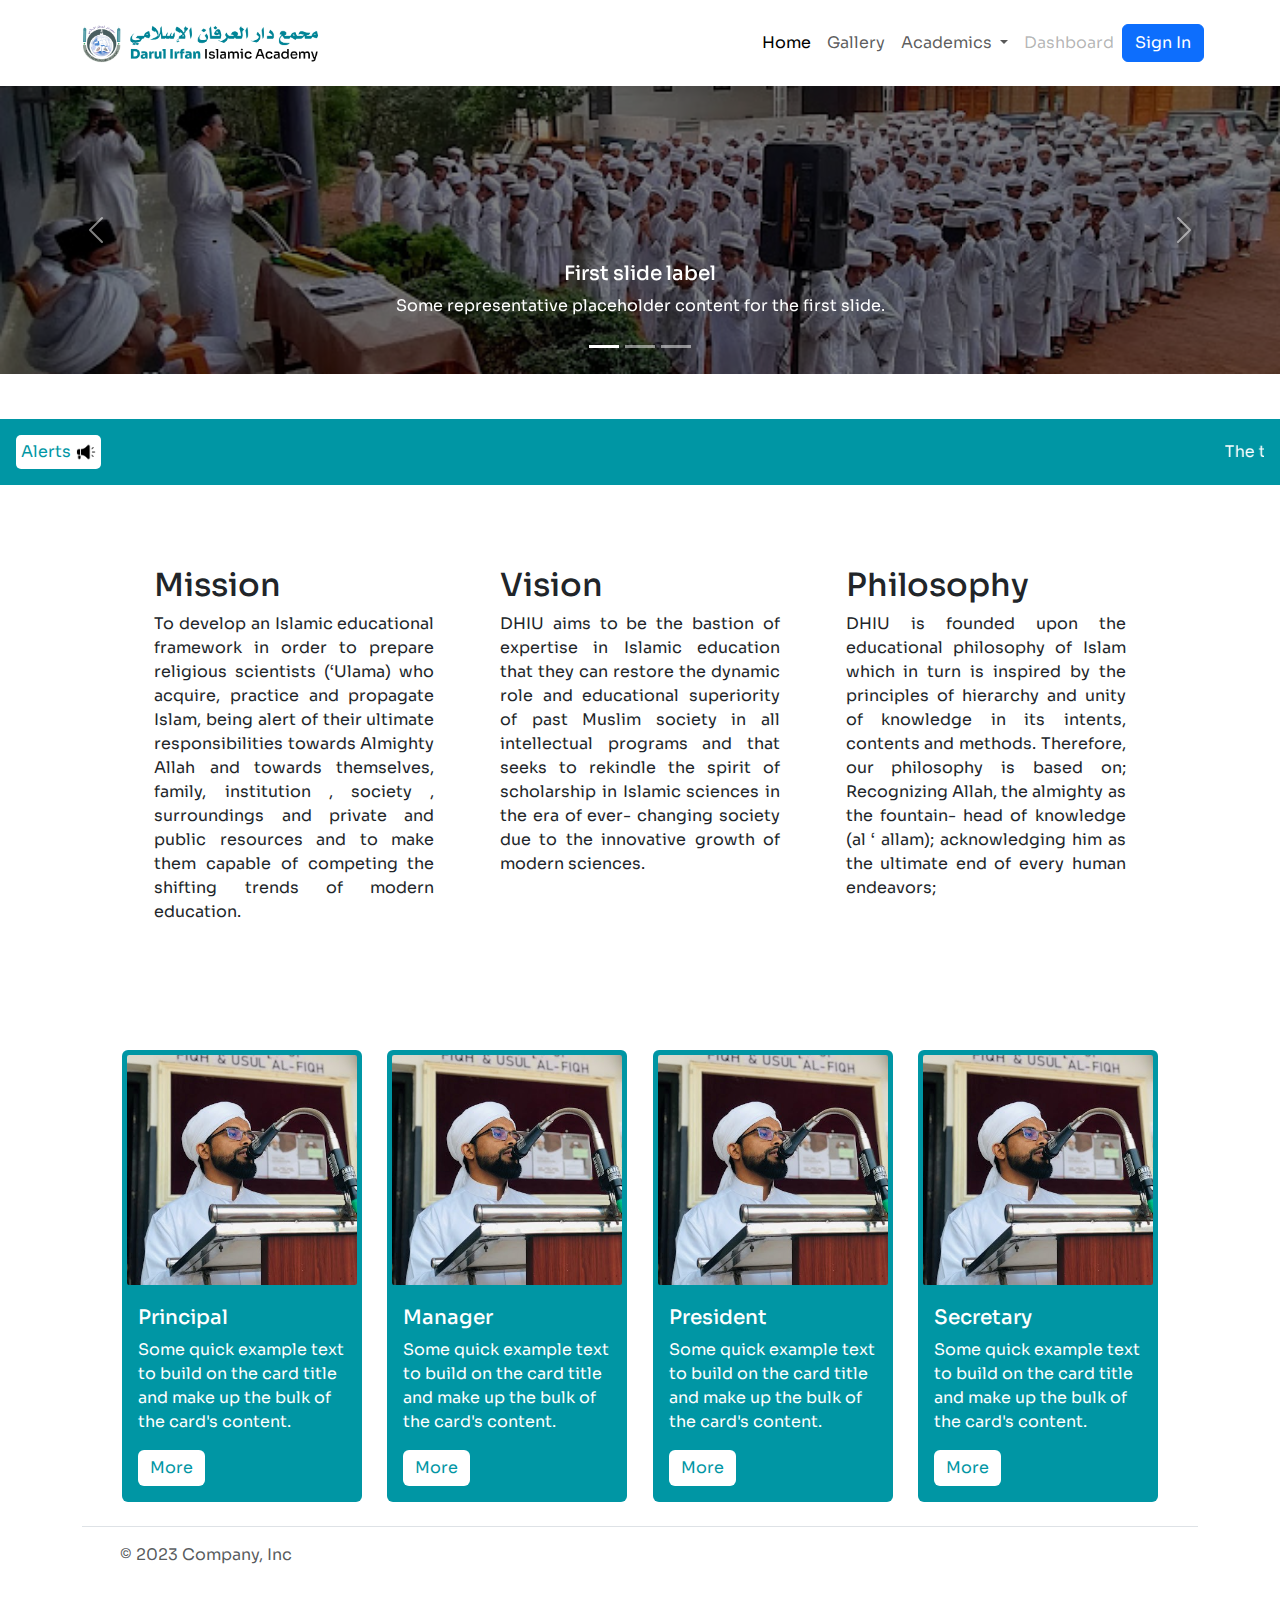
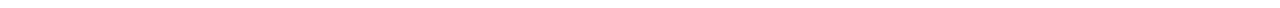
<file: index.html>
<!doctype html>
<html lang="en">
<head>
    <meta charset="UTF-8">
    <meta name="viewport"
          content="width=device-width, user-scalable=no, initial-scale=1.0, maximum-scale=1.0, minimum-scale=1.0">
    <meta http-equiv="X-UA-Compatible" content="ie=edge">

    <title>Darul Irfan Islamic Academy</title>
    <link rel="stylesheet" href="/css/bootstrap.min.css">
    <link rel="stylesheet" href="style.css">
    <link rel="shortcut icon" href="/IMGS/unnamed.jpg" type="image/jpg">
</head>
<body>

<header class="nvb">
<nav class="navbar navbar-expand-lg bs-body-tertiary">
    <!-- <button class="navbar-toggler" type="button" data-bs-toggle="collapse" data-bs-target="#navbarSupportedContent" aria-controls="navbarSupportedContent" aria-expanded="false" aria-label="Toggle navigation">
        <span class="navbar-toggler-icon"></span>
    </button> -->
    <div class="container-fluid">
<!--            <a class="navbar-brand" href="#">-->
<!--                <img src="/IMGS/unnamed.jpg" alt="Bootstrap" width="50" height="50">-->
<!--            </a>-->

        <a class="navbar-brand" href="#">
            <img src="/IMGS/logo.png" alt="Bootstrap" width="100%" height="60">
        </a>
        <button class="navbar-toggler" type="button" data-bs-toggle="collapse" data-bs-target="#navbarSupportedContent" aria-controls="navbarSupportedContent" aria-expanded="false" aria-label="Toggle navigation">
            <span class="navbar-toggler-icon"></span>
        </button>
<!--        <a class="navbar-brand" href="#"> <span class="di-bold">Darul Irfan</span> <br> <span class="di-nor">Islamic Academy</span> </a>-->
        <!-- <button class="navbar-toggler" type="button" data-bs-toggle="collapse" data-bs-target="#navbarSupportedContent" aria-controls="navbarSupportedContent" aria-expanded="false" aria-label="Toggle navigation">
            <span class="navbar-toggler-icon"></span>
        </button> -->
        <div class="collapse navbar-collapse nav-links" id="navbarSupportedContent">
            <ul class="navbar-nav ms-auto mb-2 mb-lg-0">
                <li class="nav-item">
                    <a class="nav-link active" aria-current="page" href="#">Home</a>
                </li>
                <li class="nav-item">
                    <a class="nav-link" href="/gallery.html">Gallery</a>
                </li>
                <li class="nav-item dropdown">
                    <a class="nav-link dropdown-toggle" href="#" role="button" data-bs-toggle="dropdown" aria-expanded="false">
                        Academics
                    </a>
                    <ul class="dropdown-menu ddm">
                        <li><a class="dropdown-item" href="#">Secondary</a></li>
                        <li><a class="dropdown-item" href="#">Senior Secondary</a></li>
                        
                        <li><a class="dropdown-item" href="#">Degree</a></li>
                    </ul>
                </li>
                <li class="nav-item">
                    <a class="nav-link disabled">Dashboard</a>
                </li>
            </ul>
<!--            <form class="d-flex" role="search">-->
<!--                <input class="form-control me-2" type="search" placeholder="Search" aria-label="Search">-->
<!--                <button class="btn btn-outline-success" type="submit">Search</button>-->
<!--            </form>-->
            <div class="d-grid gap-2 d-md-block">
                <button type="button" class="btn btn-primary" data-bs-toggle="modal" data-bs-target="#exampleModal">Sign In</button>
<!--                <button class="btn btn-primary" type="button">Button</button>-->
            </div>
        </div>
    </div>
</nav>
</header>

<header>
<nav class="navbar navbar-expand-lg bs-body-tertiary">
    <!-- <button class="navbar-toggler" type="button" data-bs-toggle="collapse" data-bs-target="#navbarSupportedContent" aria-controls="navbarSupportedContent" aria-expanded="false" aria-label="Toggle navigation">
        <span class="navbar-toggler-icon"></span>
    </button> -->
    <div class="container-fluid">
<!--            <a class="navbar-brand" href="#">-->
<!--                <img src="/IMGS/unnamed.jpg" alt="Bootstrap" width="50" height="50">-->
<!--            </a>-->

        <a class="navbar-brand" href="#">
            <img src="/IMGS/logo.png" alt="Bootstrap" width="100%" height="60">
        </a>
        <button class="navbar-toggler" type="button" data-bs-toggle="collapse" data-bs-target="#navbarSupportedContent" aria-controls="navbarSupportedContent" aria-expanded="false" aria-label="Toggle navigation">
            <span class="navbar-toggler-icon"></span>
        </button>
<!--        <a class="navbar-brand" href="#"> <span class="di-bold">Darul Irfan</span> <br> <span class="di-nor">Islamic Academy</span> </a>-->
        <!-- <button class="navbar-toggler" type="button" data-bs-toggle="collapse" data-bs-target="#navbarSupportedContent" aria-controls="navbarSupportedContent" aria-expanded="false" aria-label="Toggle navigation">
            <span class="navbar-toggler-icon"></span>
        </button> -->
        <div class="collapse navbar-collapse nav-links" id="navbarSupportedContent">
            <ul class="navbar-nav ms-auto mb-2 mb-lg-0">
                <li class="nav-item">
                    <a class="nav-link active" aria-current="page" href="#">Home</a>
                </li>
                <li class="nav-item">
                    <a class="nav-link" href="/gallery.html">Gallery</a>
                </li>
                <li class="nav-item dropdown">
                    <a class="nav-link dropdown-toggle" href="#" role="button" data-bs-toggle="dropdown" aria-expanded="false">
                        Academics
                    </a>
                    <ul class="dropdown-menu ddm">
                        <li><a class="dropdown-item" href="#">Secondary</a></li>
                        <li><a class="dropdown-item" href="#">Senior Secondary</a></li>
                        
                        <li><a class="dropdown-item" href="#">Degree</a></li>
                    </ul>
                </li>
                <li class="nav-item">
                    <a class="nav-link disabled">Dashboard</a>
                </li>
            </ul>
<!--            <form class="d-flex" role="search">-->
<!--                <input class="form-control me-2" type="search" placeholder="Search" aria-label="Search">-->
<!--                <button class="btn btn-outline-success" type="submit">Search</button>-->
<!--            </form>-->
            <div class="d-grid gap-2 d-md-block">
                <button type="button" class="btn btn-primary" data-bs-toggle="modal" data-bs-target="#exampleModal">Sign In</button>
<!--                <button class="btn btn-primary" type="button">Button</button>-->
            </div>
        </div>
    </div>
</nav>
</header>

  
  <!-- Modal -->
  <div class="modal fade modal-sm" id="exampleModal" tabindex="-1" aria-labelledby="exampleModalLabel" aria-hidden="true">
    <div class="modal-dialog">
      <div class="modal-content">
        <div class="modal-header">
          <h1 class="modal-title fs-5" id="exampleModalLabel">Sign In</h1>
          <button type="button" class="btn-close" data-bs-dismiss="modal" aria-label="Close"></button>
        </div>
        <div class="modal-body">
            <form class="sign-form">
                <div class="mb-3">
                  <label for="exampleInputEmail1" class="form-label">User Name</label>
                  <input type="name" required class="form-control" id="exampleInputEmail1" aria-describedby="emailHelp">
                </div>
                <div class="mb-3">
                  <label for="exampleInputPassword1" class="form-label">Password</label>
                  <input type="password" required class="form-control" id="exampleInputPassword1">
                </div>
            
            <button type="submit" class="btn btn-primary">Submit</button>

        </form>
        </div>

      </div>
    </div>
  </div>

<section>
    <div id="carouselExampleAutoplaying" class="carousel slide" data-bs-ride="carousel">
        <div class="carousel-indicators">
            <button type="button" data-bs-target="#carouselExampleCaptions" data-bs-slide-to="0" class="active" aria-current="true" aria-label="Slide 1"></button>
            <button type="button" data-bs-target="#carouselExampleCaptions" data-bs-slide-to="1" aria-label="Slide 2"></button>
            <button type="button" data-bs-target="#carouselExampleCaptions" data-bs-slide-to="2" aria-label="Slide 3"></button>
        </div>
        <div class="carousel-inner">
            <div class="carousel-item active">
                <img src="/IMGS/1.jpg" class="d-block w-100" alt="...">
                <div class="carousel-caption d-none d-md-block">
                    <h5>First slide label</h5>
                    <p>Some representative placeholder content for the first slide.</p>
                </div>
            </div>
            <div class="carousel-item">
                <img src="/IMGS/2.jpg" class="d-block w-100" alt="...">
                <div class="carousel-caption d-none d-md-block">
                    <h5>First slide label</h5>
                    <p>Some representative placeholder content for the first slide.</p>
                </div>
            </div>
            <div class="carousel-item">
                <img src="/IMGS/3.jpg" class="d-block w-100" alt="...">
                <div class="carousel-caption d-none d-md-block">
                    <h5>First slide label</h5>
                    <p>Some representative placeholder content for the first slide.</p>
                </div>
            </div>
        </div>
        <button class="carousel-control-prev" type="button" data-bs-target="#carouselExampleAutoplaying" data-bs-slide="prev">
            <span class="carousel-control-prev-icon" aria-hidden="true"></span>
            <span class="visually-hidden">Previous</span>
        </button>
        <button class="carousel-control-next" type="button" data-bs-target="#carouselExampleAutoplaying" data-bs-slide="next">
            <span class="carousel-control-next-icon" aria-hidden="true"></span>
            <span class="visually-hidden">Next</span>
        </button>
    </div>
</section>

<section class="space"></section>

<div class="alert alert-primary alert-box" role="alert">
    <div class="n-body">
        <div class="n-head">
            <span>Alerts</span>
            <img src="/IMGS/megaphone.png" alt="" style="max-width: 20px;">
        </div>
        <marquee>The tag is used to create scrolling text in HTML. The text can scroll horizontally from left to right or right to left, or vertically from top to bottom or bottom to top</marquee>

    </div>
</div>

<section class="space"></section>



<!--<section class="mesg">-->
<!--    <div class="container text-center msg">-->
<!--        <div class="heading"> </div>-->
<!--        <div class="row">-->
<!--            <div class="col">-->
<!--                <h2>Mission</h2>-->
<!--                <p>To develop an Islamic educational framework in order to prepare religious scientists (‘Ulama) who acquire, practice and propagate Islam, being alert of their ultimate responsibilities towards Almighty Allah and towards themselves, family, institution , society , surroundings and private and public resources and to make them capable of competing the shifting trends of modern education.</p>-->
<!--            </div>-->
<!--            <div class="col">-->
<!--                <h2>Vision</h2>-->
<!--                <p>DHIU aims to be the bastion of expertise in Islamic education that they can restore the dynamic role and educational superiority of past Muslim society in all intellectual programs and that seeks to rekindle the spirit of scholarship in Islamic sciences in the era of ever- changing society due to the innovative growth of modern sciences.</p>-->
<!--            </div>-->
<!--            <div class="col">-->
<!--                <h2>Philosophy-->
<!--                </h2>-->
<!--                <p>DHIU is founded upon the educational philosophy of Islam which in turn is inspired by the principles of hierarchy and unity of knowledge in its intents, contents and methods. Therefore, our philosophy is based on; Recognizing Allah, the almighty as the fountain- head of knowledge (al ‘ allam); acknowledging him as the ultimate end of every human endeavors;</p>-->
<!--            </div>-->
<!--        </div>-->
<!--    </div>-->
<!--</section>-->



<div class="flex">

    <div class="card c-s" style="width: 20rem;">
        <div class="c-body">
        <h2>Mission</h2>
        <p>To develop an Islamic educational framework in order to prepare religious scientists (‘Ulama) who acquire, practice and propagate Islam, being alert of their ultimate responsibilities towards Almighty Allah and towards themselves, family, institution , society , surroundings and private and public resources and to make them capable of competing the shifting trends of modern education.</p>
         </div>
    </div>


    <div class="card c-s" style="width: 20rem;">
        <div class="c-body">
        <h2>Vision</h2>
        <p>DHIU aims to be the bastion of expertise in Islamic education that they can restore the dynamic role and educational superiority of past Muslim society in all intellectual programs and that seeks to rekindle the spirit of scholarship in Islamic sciences in the era of ever- changing society due to the innovative growth of modern sciences.</p>
    </div>
    </div>

    <div class="card c-s" style="width: 20rem;">
        <div class="c-body">
        <h2>Philosophy
        </h2>
        <p>DHIU is founded upon the educational philosophy of Islam which in turn is inspired by the principles of hierarchy and unity of knowledge in its intents, contents and methods. Therefore, our philosophy is based on; Recognizing Allah, the almighty as the fountain- head of knowledge (al ‘ allam); acknowledging him as the ultimate end of every human endeavors;</p>
        </div>
    </div>


</div>
<!--<section class="space"></section>-->


<!--<section class="centre">-->
<!--    <div class="card mb-3" style="max-width: 80vw;">-->
<!--        <div class="row g-0">-->
<!--            <div class="col-md-4">-->
<!--                <img src="/IMGS/pr.jpg" class="img-fluid rounded-start" alt="..."">-->
<!--            </div>-->
<!--            <div class="col-md-8">-->
<!--                <div class="card-body">-->
<!--                    <h5 class="card-title">Principal's message</h5>-->
<!--                    <p class="card-text">This is a wider card with supporting text below as a natural lead-in to additional content. This content is a little bit longer.</p>-->
<!--                    <p class="card-text"><small class="text-body-secondary">Abdunnaser Hudawi Payyanad</small></p>-->
<!--                </div>-->
<!--            </div>-->
<!--        </div>-->
<!--    </div>-->
<!--</section>-->

<section class="space"></section>
<section class="space"></section>

<div class="flex">

<div class="card c-b" style="width: 15rem;">
    <img src="/IMGS/pr.jpg" class="card-img-top" alt="...">
    <div class="card-body">
        <h5 class="card-title">Principal</h5>
        <p class="card-text">Some quick example text to build on the card title and make up the bulk of the card's content.</p>
        <a href="#" class="btn btn-primary btn-w">More</a>
    </div>
</div>

    <div class="card c-b" style="width: 15rem;">
        <img src="/IMGS/pr.jpg" class="card-img-top" alt="...">
        <div class="card-body">
            <h5 class="card-title">Manager</h5>
            <p class="card-text">Some quick example text to build on the card title and make up the bulk of the card's content.</p>
            <a href="#" class="btn btn-primary btn-w">More</a>
        </div>
    </div>

    <div class="card c-b" style="width: 15rem;">
        <img src="/IMGS/pr.jpg" class="card-img-top" alt="...">
        <div class="card-body">
            <h5 class="card-title">President</h5>
            <p class="card-text">Some quick example text to build on the card title and make up the bulk of the card's content.</p>
            <a href="#" class="btn btn-primary btn-w">More</a>
        </div>
    </div>

    <div class="card c-b" style="width: 15rem;">
        <img src="/IMGS/pr.jpg" class="card-img-top" alt="...">
        <div class="card-body">
            <h5 class="card-title">Secretary</h5>
            <p class="card-text">Some quick example text to build on the card title and make up the bulk of the card's content.</p>
            <a href="#" class="btn btn-primary btn-w">More</a>
        </div>
    </div>


</div>

<footer>
    <div class="container">
        <footer class="d-flex flex-wrap justify-content-between align-items-center py-3 my-4 border-top">
          <div class="col-md-4 d-flex align-items-center">
            <a href="/" class="mb-3 me-2 mb-md-0 text-body-secondary text-decoration-none lh-1">
              <svg class="bi" width="30" height="24"><use xlink:href="#bootstrap"></use></svg>
            </a>
            <span class="mb-3 mb-md-0 text-body-secondary">© 2023 Company, Inc</span>
          </div>
      
          <ul class="nav col-md-4 justify-content-end list-unstyled d-flex">
            <li class="ms-3"><a class="text-body-secondary" href="#"><svg class="bi" width="24" height="24"><use xlink:href="#twitter"></use></svg></a></li>
            <li class="ms-3"><a class="text-body-secondary" href="#"><svg class="bi" width="24" height="24"><use xlink:href="#instagram"></use></svg></a></li>
            <li class="ms-3"><a class="text-body-secondary" href="#"><svg class="bi" width="24" height="24"><use xlink:href="#facebook"></use></svg></a></li>
          </ul>
        </footer>
      </div>
</footer>

<script src="/js/bootstrap.bundle.min.js"></script>
</body>
</html>
</file>
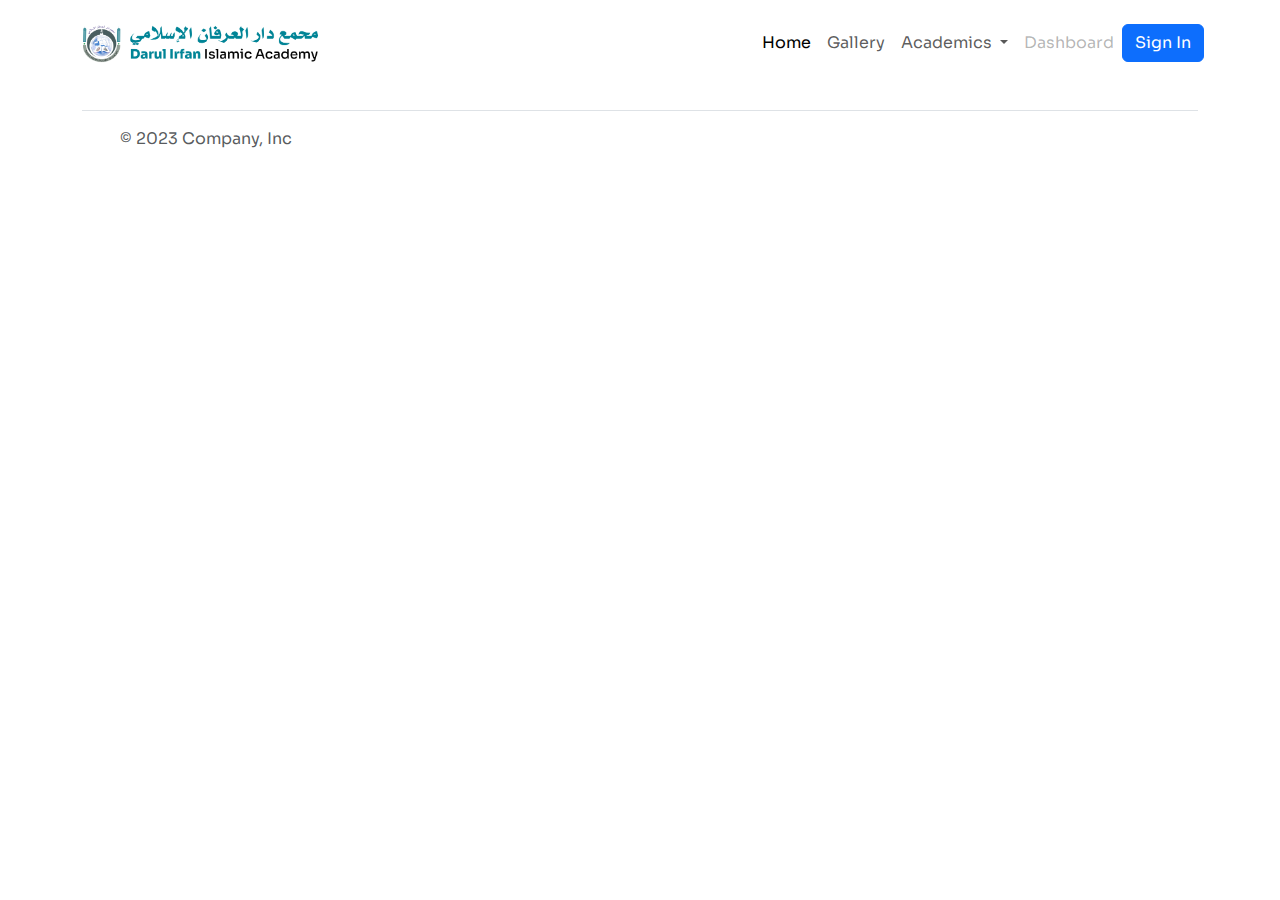
<file: dashboard.html>
<!doctype html>
<html lang="en">
<head>
    <meta charset="UTF-8">
    <meta name="viewport"
          content="width=device-width, user-scalable=no, initial-scale=1.0, maximum-scale=1.0, minimum-scale=1.0">
    <meta http-equiv="X-UA-Compatible" content="ie=edge">
    <title>Dashboard</title>
    <link rel="stylesheet" href="./css/bootstrap.css">
    <link rel="stylesheet" href="/style.css">
    <link rel="shortcut icon" href="/IMGS/unnamed.jpg" type="image/jpg">
</head>
<body>

<header class="nvb">
<nav class="navbar navbar-expand-lg bs-body-tertiary">
    <!-- <button class="navbar-toggler" type="button" data-bs-toggle="collapse" data-bs-target="#navbarSupportedContent" aria-controls="navbarSupportedContent" aria-expanded="false" aria-label="Toggle navigation">
        <span class="navbar-toggler-icon"></span>
    </button> -->
    <div class="container-fluid">
<!--            <a class="navbar-brand" href="#">-->
<!--                <img src="/IMGS/unnamed.jpg" alt="Bootstrap" width="50" height="50">-->
<!--            </a>-->

        <a class="navbar-brand" href="#">
            <img src="/IMGS/logo.png" alt="Bootstrap" width="100%" height="60">
        </a>
        <button class="navbar-toggler" type="button" data-bs-toggle="collapse" data-bs-target="#navbarSupportedContent" aria-controls="navbarSupportedContent" aria-expanded="false" aria-label="Toggle navigation">
            <span class="navbar-toggler-icon"></span>
        </button>
<!--        <a class="navbar-brand" href="#"> <span class="di-bold">Darul Irfan</span> <br> <span class="di-nor">Islamic Academy</span> </a>-->
        <!-- <button class="navbar-toggler" type="button" data-bs-toggle="collapse" data-bs-target="#navbarSupportedContent" aria-controls="navbarSupportedContent" aria-expanded="false" aria-label="Toggle navigation">
            <span class="navbar-toggler-icon"></span>
        </button> -->
        <div class="collapse navbar-collapse nav-links" id="navbarSupportedContent">
            <ul class="navbar-nav ms-auto mb-2 mb-lg-0">
                <li class="nav-item">
                    <a class="nav-link active" aria-current="page" href="#">Home</a>
                </li>
                <li class="nav-item">
                    <a class="nav-link" href="/gallery.html">Gallery</a>
                </li>
                <li class="nav-item dropdown">
                    <a class="nav-link dropdown-toggle" href="#" role="button" data-bs-toggle="dropdown" aria-expanded="false">
                        Academics
                    </a>
                    <ul class="dropdown-menu ddm">
                        <li><a class="dropdown-item" href="#">Secondary</a></li>
                        <li><a class="dropdown-item" href="#">Senior Secondary</a></li>
                        
                        <li><a class="dropdown-item" href="#">Degree</a></li>
                    </ul>
                </li>
                <li class="nav-item">
                    <a class="nav-link disabled">Dashboard</a>
                </li>
            </ul>
<!--            <form class="d-flex" role="search">-->
<!--                <input class="form-control me-2" type="search" placeholder="Search" aria-label="Search">-->
<!--                <button class="btn btn-outline-success" type="submit">Search</button>-->
<!--            </form>-->
            <div class="d-grid gap-2 d-md-block">
                <button type="button" class="btn btn-primary" data-bs-toggle="modal" data-bs-target="#exampleModal">Sign In</button>
<!--                <button class="btn btn-primary" type="button">Button</button>-->
            </div>
        </div>
    </div>
</nav>
</header>

<header>
<nav class="navbar navbar-expand-lg bs-body-tertiary">
    <!-- <button class="navbar-toggler" type="button" data-bs-toggle="collapse" data-bs-target="#navbarSupportedContent" aria-controls="navbarSupportedContent" aria-expanded="false" aria-label="Toggle navigation">
        <span class="navbar-toggler-icon"></span>
    </button> -->
    <div class="container-fluid">
<!--            <a class="navbar-brand" href="#">-->
<!--                <img src="/IMGS/unnamed.jpg" alt="Bootstrap" width="50" height="50">-->
<!--            </a>-->

        <a class="navbar-brand" href="#">
            <img src="/IMGS/logo.png" alt="Bootstrap" width="100%" height="60">
        </a>
        <button class="navbar-toggler" type="button" data-bs-toggle="collapse" data-bs-target="#navbarSupportedContent" aria-controls="navbarSupportedContent" aria-expanded="false" aria-label="Toggle navigation">
            <span class="navbar-toggler-icon"></span>
        </button>
<!--        <a class="navbar-brand" href="#"> <span class="di-bold">Darul Irfan</span> <br> <span class="di-nor">Islamic Academy</span> </a>-->
        <!-- <button class="navbar-toggler" type="button" data-bs-toggle="collapse" data-bs-target="#navbarSupportedContent" aria-controls="navbarSupportedContent" aria-expanded="false" aria-label="Toggle navigation">
            <span class="navbar-toggler-icon"></span>
        </button> -->
        <div class="collapse navbar-collapse nav-links" id="navbarSupportedContent">
            <ul class="navbar-nav ms-auto mb-2 mb-lg-0">
                <li class="nav-item">
                    <a class="nav-link" aria-current="page" href="#">Home</a>
                </li>
                <li class="nav-item">
                    <a class="nav-link" href="/gallery.html">Gallery</a>
                </li>
                <li class="nav-item dropdown">
                    <a class="nav-link dropdown-toggle" href="#" role="button" data-bs-toggle="dropdown" aria-expanded="false">
                        Academics
                    </a>
                    <ul class="dropdown-menu ddm">
                        <li><a class="dropdown-item" href="#">Secondary</a></li>
                        <li><a class="dropdown-item" href="#">Senior Secondary</a></li>
                        
                        <li><a class="dropdown-item" href="#">Degree</a></li>
                    </ul>
                </li>
                <li class="nav-item">
                    <a class="nav-link active" href="./dashboard.html">Dashboard</a>
                </li>
            </ul>
<!--            <form class="d-flex" role="search">-->
<!--                <input class="form-control me-2" type="search" placeholder="Search" aria-label="Search">-->
<!--                <button class="btn btn-outline-success" type="submit">Search</button>-->
<!--            </form>-->
            <div class="d-grid gap-2 d-md-block">
                <button type="button" class="btn btn-primary" data-bs-toggle="modal" data-bs-target="#exampleModal">Sign In</button>
<!--                <button class="btn btn-primary" type="button">Button</button>-->
            </div>
        </div>
    </div>
</nav>
</header>


  <!-- Modal -->
  <div class="modal fade modal-sm" id="exampleModal" tabindex="-1" aria-labelledby="exampleModalLabel" aria-hidden="true">
    <div class="modal-dialog">
      <div class="modal-content">
        <div class="modal-header">
          <h1 class="modal-title fs-5" id="exampleModalLabel">Sign In</h1>
          <button type="button" class="btn-close" data-bs-dismiss="modal" aria-label="Close"></button>
        </div>
        <div class="modal-body">
            <form class="sign-form">
                <div class="mb-3">
                  <label for="exampleInputEmail1" class="form-label">User Name</label>
                  <input type="name" required class="form-control" id="exampleInputEmail1" aria-describedby="emailHelp">
                </div>
                <div class="mb-3">
                  <label for="exampleInputPassword1" class="form-label">Password</label>
                  <input type="password" required class="form-control" id="exampleInputPassword1">
                </div>
            
            <button type="submit" class="btn btn-primary">Submit</button>
              </form>
        </div>

      </div>
    </div>
  </div>



  <footer>
    <div class="container">
        <footer class="d-flex flex-wrap justify-content-between align-items-center py-3 my-4 border-top">
          <div class="col-md-4 d-flex align-items-center">
            <a href="/" class="mb-3 me-2 mb-md-0 text-body-secondary text-decoration-none lh-1">
              <svg class="bi" width="30" height="24"><use xlink:href="#bootstrap"></use></svg>
            </a>
            <span class="mb-3 mb-md-0 text-body-secondary">© 2023 Company, Inc</span>
          </div>
      
          <ul class="nav col-md-4 justify-content-end list-unstyled d-flex">
            <li class="ms-3"><a class="text-body-secondary" href="#"><svg class="bi" width="24" height="24"><use xlink:href="#twitter"></use></svg></a></li>
            <li class="ms-3"><a class="text-body-secondary" href="#"><svg class="bi" width="24" height="24"><use xlink:href="#instagram"></use></svg></a></li>
            <li class="ms-3"><a class="text-body-secondary" href="#"><svg class="bi" width="24" height="24"><use xlink:href="#facebook"></use></svg></a></li>
          </ul>
        </footer>
      </div>
</footer>
<script src="/js/bootstrap.bundle.min.js"></script>
</body>
</html>
</file>
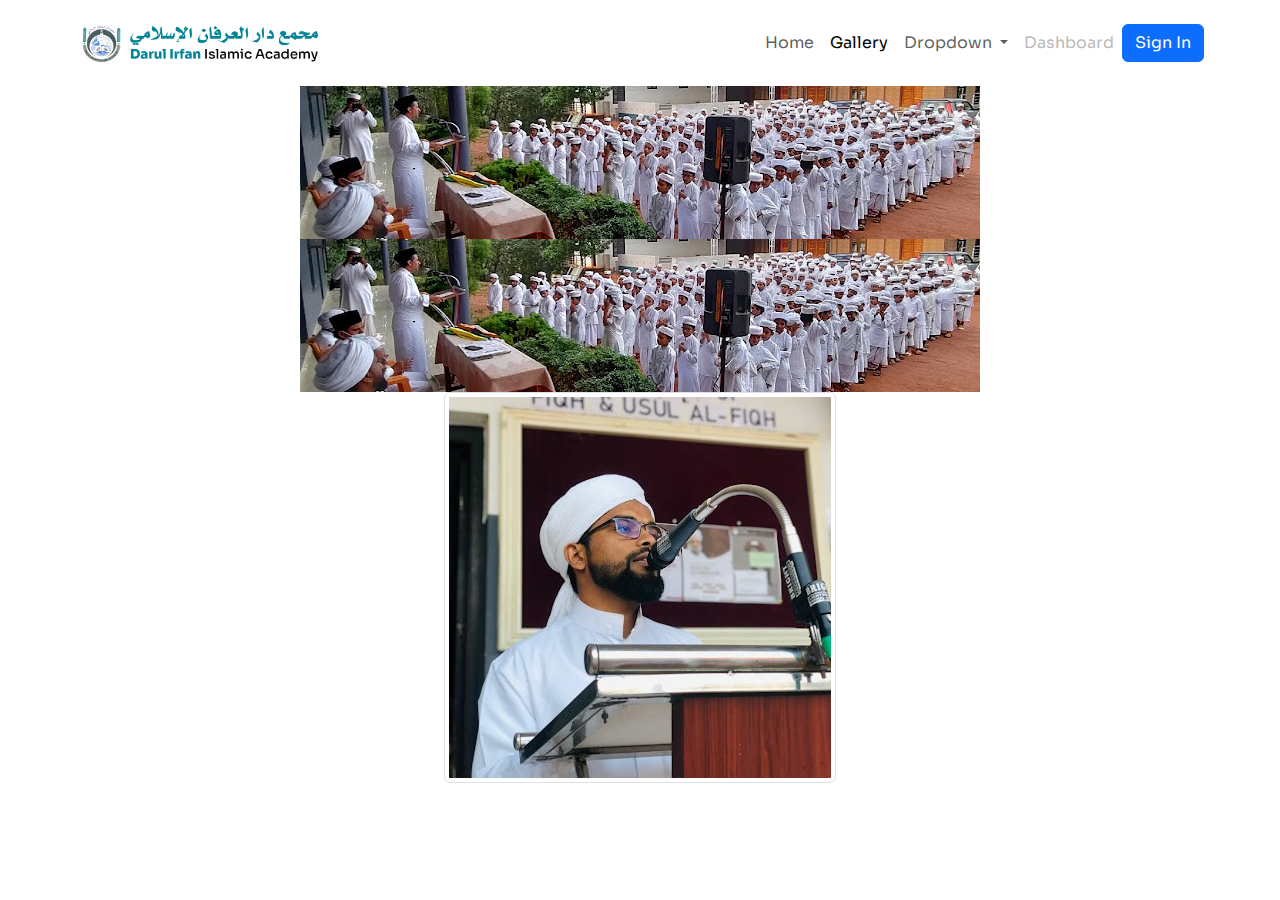
<file: gallery.html>
<!DOCTYPE html>
<html lang="en">
<head>
    <meta charset="UTF-8">
    <meta http-equiv="X-UA-Compatible" content="IE=edge">
    <meta name="viewport" content="width=device-width, initial-scale=1.0">
    <title>Document</title>
    <link rel="stylesheet" href="/css/bootstrap.min.css">
    <link rel="stylesheet" href="style.css">
</head>
<body>
    <header>
        <nav class="navbar navbar-expand-lg bs-body-tertiary">
            <div class="container-fluid">
        
        <!--            <a class="navbar-brand" href="#">-->
        <!--                <img src="/IMGS/unnamed.jpg" alt="Bootstrap" width="50" height="50">-->
        <!--            </a>-->
        
                <a class="navbar-brand" href="#">
                    <img src="/IMGS/logo.png" alt="Bootstrap" width="100%" height="60">
                </a>
        
        <!--        <a class="navbar-brand" href="#"> <span class="di-bold">Darul Irfan</span> <br> <span class="di-nor">Islamic Academy</span> </a>-->
                <button class="navbar-toggler" type="button" data-bs-toggle="collapse" data-bs-target="#navbarSupportedContent" aria-controls="navbarSupportedContent" aria-expanded="false" aria-label="Toggle navigation">
                    <span class="navbar-toggler-icon"></span>
                </button>
                <div class="collapse navbar-collapse nav-links" id="navbarSupportedContent">
                    <ul class="navbar-nav ms-auto mb-2 mb-lg-0">
                        <li class="nav-item">
                            <a class="nav-link" aria-current="page" href="/index.html">Home</a>
                        </li>
                        <li class="nav-item">
                            <a class="nav-link active" href="/gallery.html">Gallery</a>
                        </li>
                        <li class="nav-item dropdown">
                            <a class="nav-link dropdown-toggle" href="#" role="button" data-bs-toggle="dropdown" aria-expanded="false">
                                Dropdown
                            </a>
                            <ul class="dropdown-menu">
                                <li><a class="dropdown-item" href="#">Secondary</a></li>
                                <li><a class="dropdown-item" href="#">Senior Secondary</a></li>
                                
                                <li><a class="dropdown-item" href="#">Degree</a></li>
                            </ul>
                        </li>
                        <li class="nav-item">
                            <a class="nav-link disabled">Dashboard</a>
                        </li>
                    </ul>
        <!--            <form class="d-flex" role="search">-->
        <!--                <input class="form-control me-2" type="search" placeholder="Search" aria-label="Search">-->
        <!--                <button class="btn btn-outline-success" type="submit">Search</button>-->
        <!--            </form>-->
                    <div class="d-grid gap-2 d-md-block">
                        <button type="button" class="btn btn-primary" data-bs-toggle="modal" data-bs-target="#exampleModal">Sign In</button>
        <!--                <button class="btn btn-primary" type="button">Button</button>-->
                    </div>
                </div>
            </div>
        </nav>
        </header>
        

        <div class="grid text-center" style="--bs-columns: 10; --bs-gap: 1rem;">
            <div class="one">
                <img src="./IMGS/1.jpg" class="img-fluid" alt="...">
                <img src="./IMGS/1.jpg" class="img-fluid" alt="...">
            </div>
            <div class="two">
            <img src="/IMGS/pr.jpg" class="img-thumbnail" alt="...">
        </div>          
        </div>
    


    <script src="/js/bootstrap.bundle.min.js"></script>
</body>
</html>
</file>
<file: style.css>
@import url('https://fonts.googleapis.com/css2?family=Sora:wght@100;200;300;400;500;600;700;800&display=swap');

*{
    font-family: 'Sora', sans-serif;
}

body{
    -ms-overflow-style: none;  /* IE and Edge */
    scrollbar-width: none;  /* Firefox */
    overscroll-behavior: none;
    /* padding: 0 5vw; */
}

body::-webkit-scrollbar {
    display: none;
}

.carousel-inner{

}
.carousel-inner::after {
    content: '';
    position: absolute;
    width: 100%;
    height: 100%;
    background-color: rgba(0, 0, 0, 0.5);
    top: 0;
    left: 0;
    z-index: 1;
}

.carousel-caption{
    z-index: 2;

}

.space{
    height: 5vh;
}
.centre{
    display: flex;
    align-items: center;
    justify-content: center;

}

.di-bold{
    color: #317773;
    font-weight: bolder;
    gap: 2px;
}
.navbar-brand{
    line-height: 22px;
}
.navbar{
    padding-left: 5vw;
    padding-right: 5vw;
}
.mesg{
    display: flex;
    align-items: center;
    justify-content: center;
}
.msg{
    max-width: 80vw;
    text-align: justify;
    text-justify: inter-word;

}
.row p{
    text-align: justify;
    text-justify: inter-word;
}

.flex{
    display: flex;
    /*align-items: center;*/
    justify-content: center;
    gap:2vw;
    flex-wrap: wrap;

}
.c-s{
    border: none;
}
.row{
    /*grid-template-columns: repeat(auto-fill, 186px);*/
    place-content: end center;
    gap: 2vw;

}
.card img{
    padding: 5px;
    border-radius: 3%;
}
.c-b{
    border-style: none;
    background: #0096a4;
    border-radius: 5;
    /*max-width: 16vw;*/

}
.card-body h5{
    color: white;
}
.card-body p{
    color: white;
}
.alert-box{
    border-radius: 0;
    border: none;
    background-color: #0096a4;
}
.alert-box marquee{
    color: white;
}
.c-body{
    text-align: justify;
    padding: 20px;
    
}
.navbar-toggler{
    border: none;

}
.navbar-toggler-icon{
    max-width: 5vw;

}
.btn-w{
    color: #0096a4;
    background-color: white;
    border: none;
}
.n-body{
display: flex;
justify-content: center;
align-items: center;
gap: 1vw;
flex-wrap: auto;
}
.n-head{
    background-color: white;
    padding: 5px;
    border-radius: 5px;
    display: flex;
    justify-content: center;
    align-items: center;
    color: #0096a4;
    gap:5px
}
.modal-body, .modal-header, .modal-footer{
    border: none;
}
.sign-form{
    border: none;
}
.mdf{

}

.dropdown:hover .dropdown-menu {
    display: block;
    margin-top: 0; /* remove the gap so it doesn't close */
}

.ddm{
    border: none;
    border-radius: 0;
    background-color: rgba(255, 255, 255, 0.774);
    transition: all 0.2s linear;
}
.ddm:hover{
    background-color: white;
}
.nvb{
    position: fixed;
    top: 0;
    z-index: 10;
    background-color: white;
    width: 100vw;
}





/* <- Gallery styles -> */
</file>
